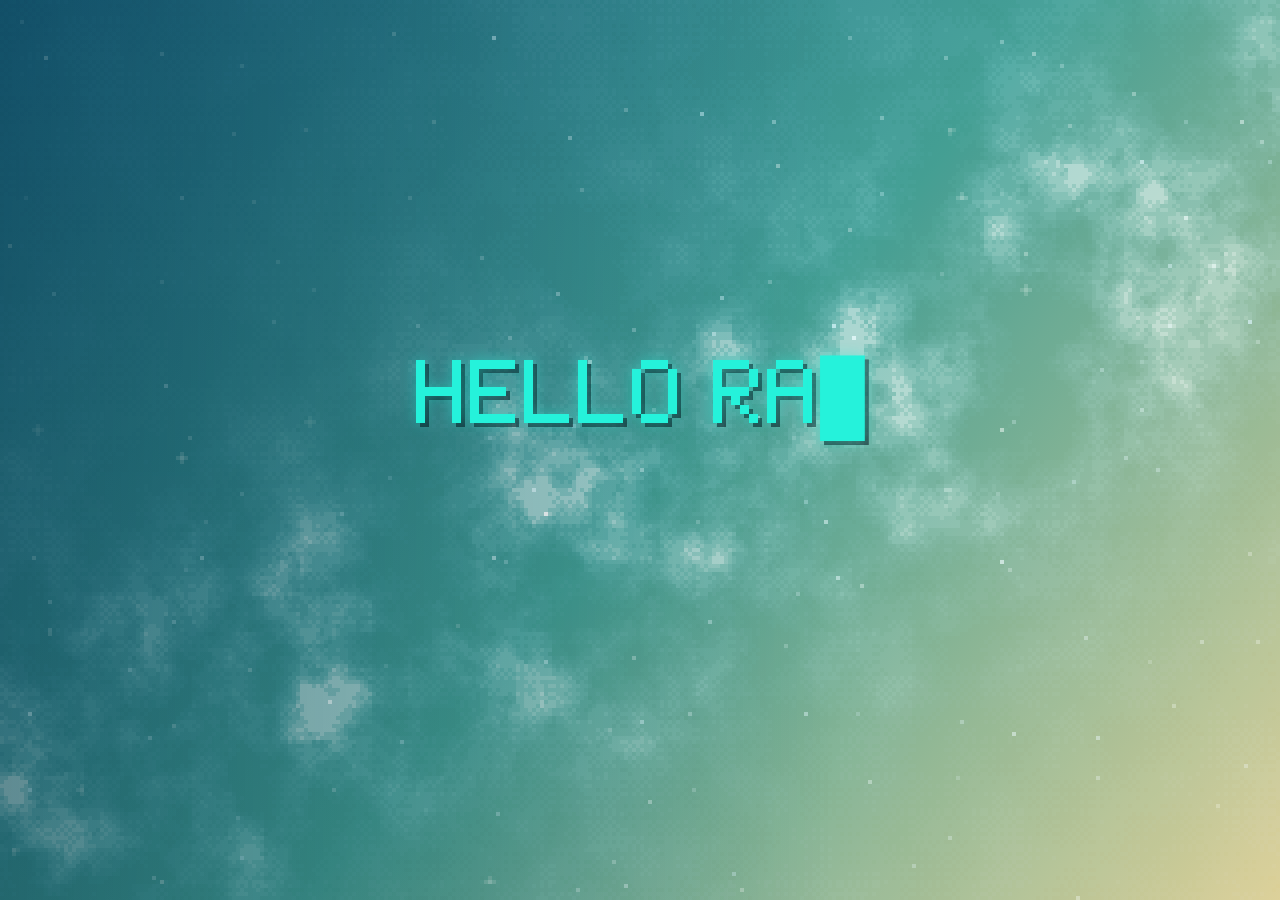
<file: docs/index.html>
<!doctype html>
<html lang="en">
<head>
  <meta charset="utf-8">
  <meta name="viewport" content="width=device-width, initial-scale=1">
  <meta name="robots" content="noindex, nofollow">
  <title>Rayansh</title>
  <link rel="icon" href="data:,">
  <link rel="stylesheet" href="assets/style.css">
</head>
<body>
  <main class="home">
    <h1 class="greeting" aria-label="Hello Rayansh"><span id="typed" aria-hidden="true"></span><span class="cursor" aria-hidden="true">█</span></h1>
    <a class="projects-button" id="projects" href="projects/" hidden>Projects</a>
  </main>
  <script type="module">
    import { initSky } from './assets/sky.js';
    initSky();
    const message = 'Hello Rayansh';
    const typed = document.getElementById('typed');
    const button = document.getElementById('projects');
    const done = () => { typed.textContent = message; button.hidden = false; };
    if (matchMedia('(prefers-reduced-motion: reduce)').matches) done();
    else {
      let shown = 0;
      const timer = setInterval(() => {
        typed.textContent = message.slice(0, ++shown);
        if (shown >= message.length) { clearInterval(timer); setTimeout(done, 250); }
      }, 110);
    }
  </script>
</body>
</html>
</file>
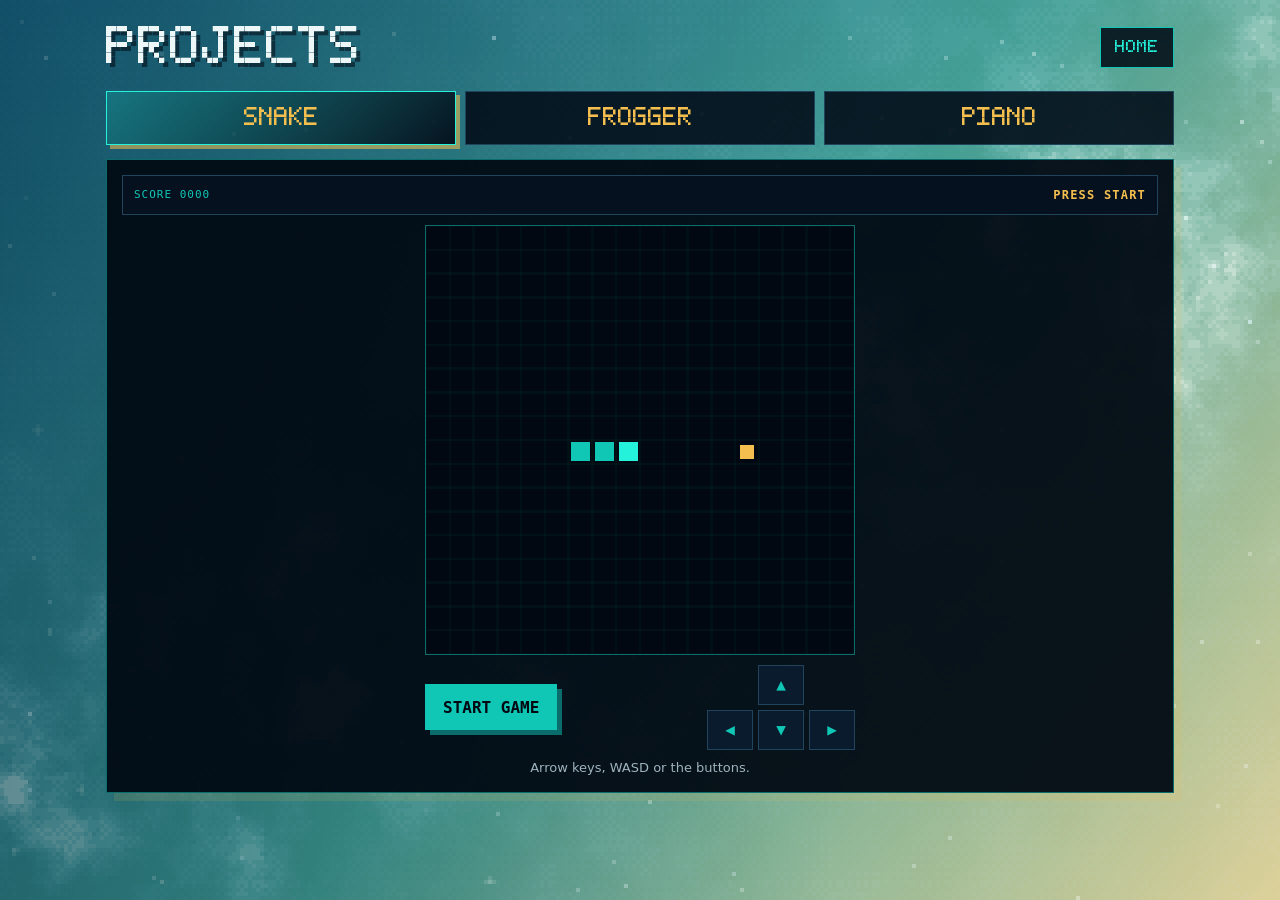
<file: docs/projects/index.html>
<!doctype html>
<html lang="en">
<head>
  <meta charset="utf-8">
  <meta name="viewport" content="width=device-width, initial-scale=1">
  <meta name="robots" content="noindex, nofollow">
  <title>Rayansh's projects</title>
  <link rel="icon" href="data:,">
  <link rel="stylesheet" href="../assets/style.css">
</head>
<body>
  <main class="projects">
    <div class="projects-top">
      <h1>Projects</h1>
      <a class="home-link" href="../">Home</a>
    </div>
    <div class="tabs" role="tablist" aria-label="Choose a project">
      <button type="button" role="tab" data-project="snake" aria-selected="true">Snake</button>
      <button type="button" role="tab" data-project="frogger" aria-selected="false">Frogger</button>
      <button type="button" role="tab" data-project="piano" aria-selected="false">Piano</button>
    </div>
    <section id="stage" role="tabpanel" aria-live="polite"></section>
  </main>
  <script type="module">
    import { initSky } from '../assets/sky.js';
    import { mountSnake, mountFrogger } from '../assets/arcade.js';
    import { mountPiano } from '../assets/piano.js';
    initSky();
    const projects = { snake: mountSnake, frogger: mountFrogger, piano: mountPiano };
    const stage = document.getElementById('stage');
    const tabs = [...document.querySelectorAll('[data-project]')];
    let destroy = () => {};
    function open(name) {
      destroy();
      stage.replaceChildren();
      tabs.forEach(tab => tab.setAttribute('aria-selected', String(tab.dataset.project === name)));
      destroy = projects[name](stage) || (() => {});
      if (location.hash !== '#' + name) history.replaceState(null, '', '#' + name);
    }
    tabs.forEach(tab => tab.addEventListener('click', () => open(tab.dataset.project)));
    open(projects[location.hash.slice(1)] ? location.hash.slice(1) : 'snake');
  </script>
</body>
</html>
</file>
<file: docs/assets/style.css>
@font-face { font-family: 'FLM1 Pixel'; src: url('FLM1Pixel5x7.woff2') format('woff2'); font-display: swap; }
:root {
  --void: #020811; --night: #06111f; --teal: #10c7b5; --teal-bright: #25f2db; --teal-dim: #0a6d6b;
  --gold: #f4bf4f; --green: #aeea6d; --line: #21445d; --muted: #9fb3bd; --text: #eef7f8;
  --pixel: 'FLM1 Pixel', ui-monospace, monospace;
}
* { box-sizing: border-box; }
html { background: var(--void); }
body { margin: 0; min-width: 320px; min-height: 100vh; background: var(--void); color: var(--text); font-family: ui-monospace, SFMono-Regular, Menlo, Monaco, Consolas, monospace; }
button { font: inherit; -webkit-tap-highlight-color: transparent; }
a { -webkit-tap-highlight-color: transparent; }
button:focus-visible, a:focus-visible { outline: 3px solid var(--gold); outline-offset: 3px; }

/* Pixel sky (from OS_Joe) */
.sky { position: fixed; inset: 0; z-index: 0; overflow: hidden; pointer-events: none; image-rendering: pixelated;
  background: var(--sky-image) center / cover, linear-gradient(130deg, #166181, #3e9a8d 52%, #dcce91); background-blend-mode: screen; }
.sky[data-renderer="webgl"], .sky[data-renderer="2d"] { background: linear-gradient(130deg, #166181, #3e9a8d 52%, #dcce91); isolation: isolate; }
.sky-canvas { position: absolute; inset: 0; width: 100%; height: 100%; display: block; opacity: 0; image-rendering: pixelated; mix-blend-mode: screen; }
.sky-shade { position: absolute; inset: 0; background: linear-gradient(90deg, rgba(7,49,62,.42), transparent 65%); }

/* Home */
.home { position: relative; z-index: 1; min-height: 100vh; min-height: 100svh; display: flex; flex-direction: column; align-items: center; justify-content: center; gap: 44px; padding: 24px 16px; text-align: center; }
.greeting { margin: 0; color: var(--teal-bright); font: 400 clamp(30px, 6vw, 72px)/1.4 var(--pixel); text-shadow: 0 0 14px rgba(37,242,219,.45), 4px 4px 0 rgba(2,8,17,.55); white-space: nowrap; }
.cursor { animation: blink .7s steps(1, end) infinite; }
@keyframes blink { 0%, 46% { opacity: 1; } 47%, 100% { opacity: 0; } }
.projects-button { display: inline-flex; align-items: center; gap: 12px; min-height: 56px; padding: 14px 24px; border: 2px solid var(--teal-bright); background: rgba(2,10,20,.86); box-shadow: 5px 5px 0 rgba(244,191,79,.7); color: var(--gold); font: 400 clamp(16px, 2vw, 22px)/1.4 var(--pixel); text-decoration: none; transition: opacity .3s; }
.projects-button:hover { background: rgba(10,40,52,.95); }
.projects-button[hidden] { display: inline-flex; visibility: hidden; opacity: 0; }

/* Projects */
.projects { position: relative; z-index: 1; width: min(1100px, 100%); margin: 0 auto; padding: 18px 16px 16px; }
.projects-top { display: flex; align-items: center; justify-content: space-between; gap: 16px; margin-bottom: 14px; }
.projects-top h1 { margin: 0; color: var(--text); font: 400 clamp(26px, 4vw, 42px)/1.4 var(--pixel); text-shadow: 4px 4px 0 rgba(2,8,17,.55); }
.home-link { padding: 10px 14px; border: 1px solid var(--teal); background: rgba(2,10,20,.86); color: var(--teal-bright); font: 400 14px/1.4 var(--pixel); text-decoration: none; }
.tabs { display: grid; grid-template-columns: repeat(3, minmax(0, 1fr)); gap: 9px; margin-bottom: 14px; }
.tabs button { min-height: 54px; padding: 12px; border: 1px solid var(--line); background: rgba(3,14,26,.9); color: var(--gold); font: 400 clamp(14px, 1.6vw, 20px)/1.4 var(--pixel); cursor: pointer; }
.tabs button:hover, .tabs button[aria-selected="true"] { border-color: var(--teal-bright); background: linear-gradient(135deg, rgba(16,199,181,.25), rgba(3,14,26,.94)); }
.tabs button[aria-selected="true"] { box-shadow: 4px 4px 0 rgba(244,191,79,.55); }

/* Arcade (from OS_Joe) */
.game-button { display: inline-flex; align-items: center; justify-content: center; min-height: 46px; padding: 12px 17px; border: 1px solid var(--teal); background: var(--teal); box-shadow: 5px 5px 0 var(--teal-dim); color: var(--void); font-weight: 900; cursor: pointer; }
.game-button:hover { background: var(--teal-bright); }
.arcade-machine { padding: 15px; border: 1px solid var(--teal-dim); background: rgba(2,10,20,.95); box-shadow: 8px 8px 0 rgba(244,191,79,.12); }
.arcade-readout { min-height: 40px; padding: 6px 11px; margin-bottom: 10px; border: 1px solid var(--line); display: flex; align-items: center; justify-content: space-between; gap: 12px; background: #06111f; }
.arcade-readout span { color: var(--teal); font-size: 11px; letter-spacing: .09em; }
.arcade-readout strong { color: var(--gold); font-size: 12px; letter-spacing: .1em; text-align: right; }
.arcade-machine canvas { width: min(100%, 430px, max(260px, calc(100svh - 420px))); height: auto; margin: 0 auto; display: block; border: 1px solid var(--teal-dim); background: var(--void); image-rendering: pixelated; touch-action: none; }
.arcade-controls { width: min(100%, 430px); margin: 10px auto 0; display: flex; align-items: center; justify-content: space-between; gap: 16px; }
.arcade-controls > .game-button { min-width: 130px; }
.arcade-machine > p { margin: 8px 2px 0; color: var(--muted); font: 13px/1.5 system-ui, sans-serif; text-align: center; }
.arcade-dpad { width: 148px; display: grid; grid-template-columns: repeat(3, 46px); grid-template-rows: repeat(2, 40px); gap: 5px; }
.arcade-dpad button { border: 1px solid var(--line); background: #0a1b2e; color: var(--teal); cursor: pointer; touch-action: manipulation; }
.arcade-dpad button:hover, .arcade-dpad button:focus-visible { border-color: var(--gold); color: var(--gold); }
.dpad-up { grid-column: 2; } .dpad-left { grid-column: 1; grid-row: 2; } .dpad-down { grid-column: 2; grid-row: 2; } .dpad-right { grid-column: 3; grid-row: 2; }

/* Piano (from the Toucan Learn hero) */
.piano-machine { --hero-cream: #f0ebe0; --hero-peach: #efac8e; padding: 15px; border: 1px solid var(--teal-dim); background: #0b2228; box-shadow: 8px 8px 0 rgba(244,191,79,.12); }
.piano-hint { margin: 0 0 10px; color: #c1d2c4; font: 13px/1.4 system-ui, sans-serif; text-align: center; }
.piano-scroll { overflow-x: auto; overscroll-behavior-x: contain; padding: 4px 0 8px; scrollbar-color: #adc4b566 #0b2228; }
.piano-keys { position: relative; display: grid; grid-template-columns: repeat(22, minmax(0, 1fr)); min-width: 660px; height: 190px; isolation: isolate; touch-action: none; user-select: none; -webkit-user-select: none; }
.piano-key { padding: 0; touch-action: none; border-radius: 0 0 4px 4px; cursor: pointer; }
.piano-key--white { min-width: 0; height: 100%; border: 1px solid #0a272c80; color: #0a272c; background: linear-gradient(#dcd6c9, var(--hero-cream) 12%, #fff9ed 92%, #c5bdad); box-shadow: inset 0 -4px 0 #b7ae9b; }
.piano-key--black { position: absolute; top: 0; z-index: 2; width: 2.9%; height: 62%; transform: translateX(-50%); border: 1px solid #020d10; background: linear-gradient(90deg, #071519, #203136 50%, #061317); box-shadow: 0 4px 3px #00101380, inset 0 -5px 0 #010b0e; }
.piano-key.is-next { background: var(--hero-peach); box-shadow: inset 0 0 0 2px #ffc8a8, 0 0 13px #efac8e88; }
.piano-key.is-pressed { background: #f9c4a9; box-shadow: inset 0 4px 7px #6b342b77; }
.piano-key:focus-visible { outline: 3px solid #bc653e; outline-offset: -4px; z-index: 3; }
.piano-key[data-key] { position: relative; }
.piano-key--black[data-key] { position: absolute; }
@media (hover: hover) and (pointer: fine) {
  .piano-key[data-key]::after { content: attr(data-key); position: absolute; inset: auto 0 6px; color: #0a272c99; font: 700 10px/1 system-ui, sans-serif; text-align: center; pointer-events: none; }
  .piano-key--black[data-key]::after { bottom: 5px; color: #f0ebe0b3; }
}
@media (hover: none), (pointer: coarse) { .piano-hint { display: none; } }

@media (max-width: 700px) {
  .arcade-controls { flex-direction: column; }
  .arcade-controls > .game-button { width: 100%; }
  .piano-keys { height: 150px; }
}
@media (prefers-reduced-motion: reduce) {
  *, *::before, *::after { animation: none !important; transition: none !important; }
}
</file>
